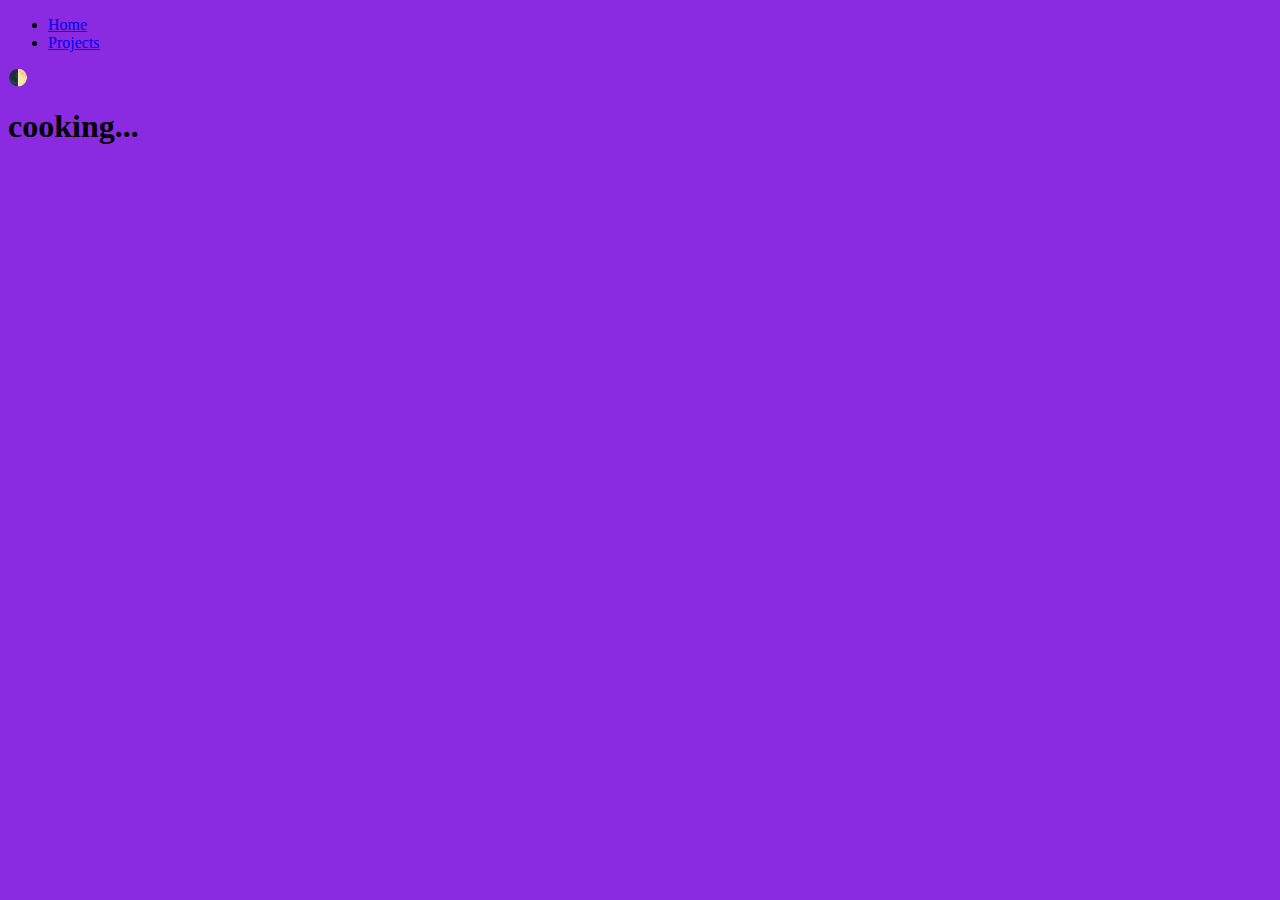
<file: projects.html>
<!DOCTYPE html>
<html lang="en">

<head>
  <meta charset="UTF-8">
  <meta name="viewport" content="width=device-width, initial-scale=1.0">
  <link rel="stylesheet" href="style.css">
  <script>
    (() => {
      try {
        const savedTheme = localStorage.getItem("theme");
        const prefersDark = window.matchMedia("(prefers-color-scheme: dark)").matches;

        if (savedTheme === "dark" || (!savedTheme && prefersDark)) {
          document.documentElement.setAttribute("data-theme", "dark");
        }

        //list for system preference changes
        window.matchMedia("(prefers-color-scheme: dark)").addEventListener("change", (e) => {
          if (!localStorage.getItem("theme")) {
            document.documentElement.setAttribute("data-theme", e.matches ? "dark" : "");
          }
        });
      } catch (e) {
        //fallback if localStorage is blocked
        console.warn("Theme preference could not be loaded");
      }
    })();
  </script>

  <title>Catherine Sarquís | Projects</title>
</head>

<body>
  <header>
    <nav>
      <ul>
        <li><a href="/" id="home-link">Home</a></li>
        <li><a href="projects.html" id="projects-link">Projects</a></li>
      </ul>

    </nav>
    <div class="change-theme" id="change-theme-button">
      🌓
    </div>
  </header>
  <h1>cooking...</h1>

</body>
<script src="script.js"></script>

</html>
</file>
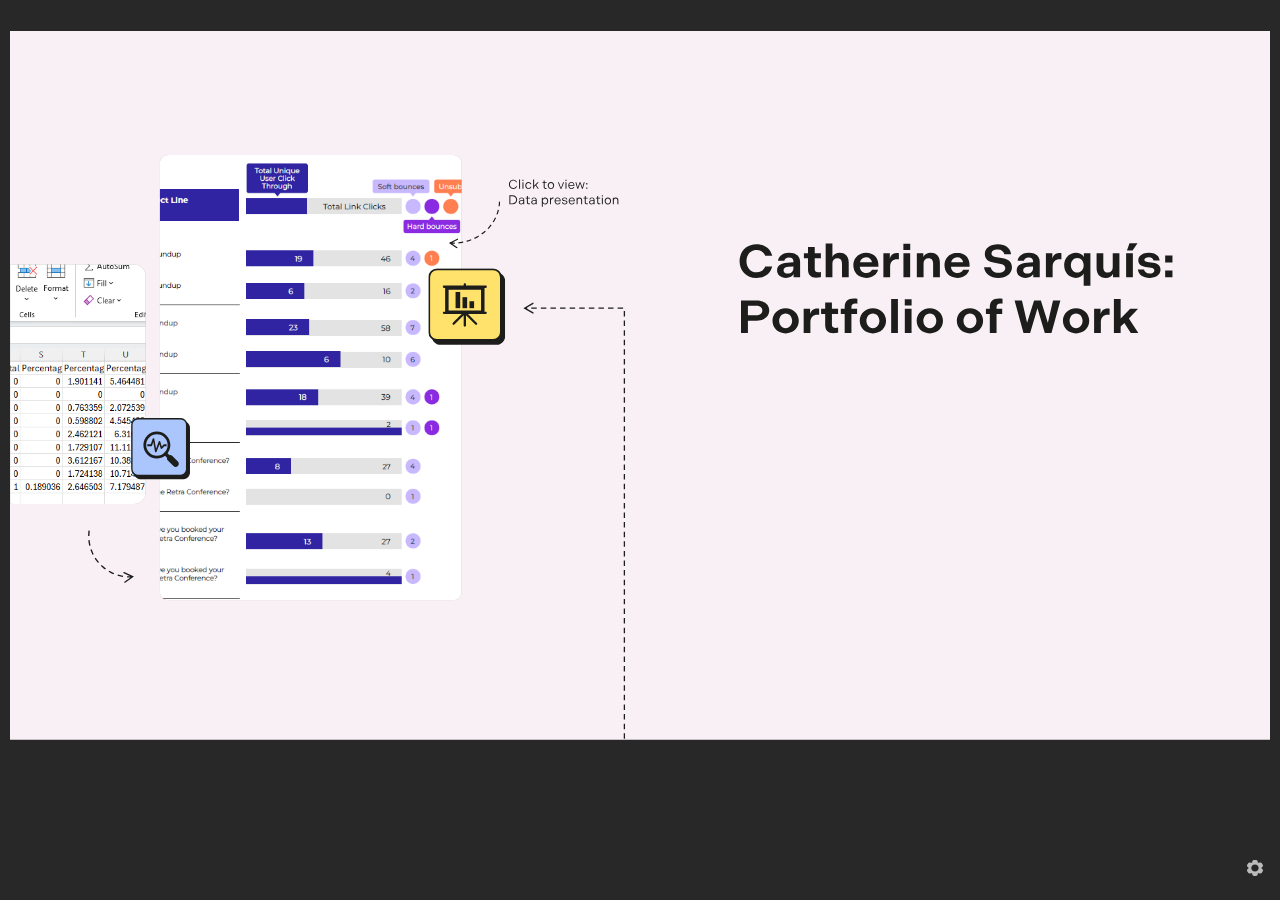
<file: Storyline Portfolio/story.html>
﻿<!doctype html>
<html lang="en-US">
<head>
  <meta charset="utf-8">
  <!-- Created using Storyline 360 x64 - http://www.articulate.com  -->
  <!-- version: 3.95.33670.0 -->
  <title>Catherine Portfolio</title>
  <meta http-equiv="x-ua-compatible" content="IE=edge"/>
  <meta name="viewport" content="width=device-width,initial-scale=1,user-scalable=no,shrink-to-fit=no,minimal-ui"/>
  <meta name="apple-mobile-web-app-capable" content="yes"/>
  <style>
    html, body { height: 100%; padding: 0; margin: 0 }
    #app { height: 100%; width: 100%; }
  </style>

  <script>
    window.DS = {};
    window.globals = {
      DATA_PATH_BASE: '',
      HAS_FRAME: true,
      HAS_SLIDE: true,

      lmsPresent: false,
      tinCanPresent: false,
      cmi5Present: false,
      aoSupport: false,
      scale: 'noscale',
      captureRc: false,
      browserSize: 'optimal',
      bgColor: '#282828',
      features: 'DropInAcc,DropInBase,DropInCore,DropInInteractions,DropInMisc,DropInVectors,DropInVideo,LayerPresentAsDialog,MultipleQuizTracking,UpdatedThemeEditor',
      themeName: 'unified',
      preloaderColor: '#FFFFFF',
      suppressAnalytics: false,
      productChannel: 'stable',
      publishSource: 'storyline',
      aid: 'aid|f016bdff-d459-4a03-af67-a9231568f983',
      cid: 'a47cacf6-5ce8-49ee-85b0-e6346482cc86',
      playerVersion: '3.95.33670.0',
      publishTimestamp: '2025-01-26T12:49:14.6042330Z',
      maxIosVideoElements: 10,
      connectionSettings: { message: 'You%20are%20offline.%20Trying%20to%20reconnect...', useDarkTheme: false, mode: 'disabled' },
      hasFeature: function(feature) {
        return this.features.split(',').includes(feature);
      },
      
      parseParams: function(qs) {
        if (window.globals.parsedParams != null) {
          return window.globals.parsedParams;
        }
        qs = (qs || window.location.search.substr(1)).split('+').join(' ');
        var params = {},
            tokens,
            re = /[?&]?([^=]+)=([^&]*)/g;

        while (tokens = re.exec(qs)) {
          params[decodeURIComponent(tokens[1]).trim()] =
            decodeURIComponent(tokens[2]).trim();
        }
        window.globals.parsedParams = params;
        return params;
      }

    };
  </script>
  <script>
    var isIe11 = ('ActiveXObject' in window || window.MSBlobBuilder != null)
      && window.msCrypto != null && !window.ActiveXObject;
    if (isIe11) {
      window.globals.unsupportedBrowser = true;
      document.write(atob('[base64]'));
    }
  </script>

  <script>
    if (window.globals.hasFeature('MultiLanguageSinglePackageSupport')) {
      
      
    }
  </script>

  
  <script>window.THREE = { };</script>
  
</head>
<body style="background: #282828" class="cs-HTML theme-unified">
  <!-- 360 -->
  <script>!function(){var e,i=/iPhone/i,o=/iPod/i,n=/iPad/i,t=/\biOS-universal(?:.+)Mac\b/i,r=/\bAndroid(?:.+)Mobile\b/i,a=/Android/i,d=/(?:SD4930UR|\bSilk(?:.+)Mobile\b)/i,p=/Silk/i,l=/Windows Phone/i,u=/\bWindows(?:.+)ARM\b/i,b=/BlackBerry/i,s=/BB10/i,c=/Opera Mini/i,f=/\b(CriOS|Chrome)(?:.+)Mobile/i,h=/Mobile(?:.+)Firefox\b/i,v=function(e){return void 0!==e&&"MacIntel"===e.platform&&"number"==typeof e.maxTouchPoints&&e.maxTouchPoints>1&&"undefined"==typeof MSStream};e=function(e){var m={userAgent:"",platform:"",maxTouchPoints:0};e||"undefined"==typeof navigator?"string"==typeof e?m.userAgent=e:e&&e.userAgent&&(m={userAgent:e.userAgent,platform:e.platform,maxTouchPoints:e.maxTouchPoints||0}):m={userAgent:navigator.userAgent,platform:navigator.platform,maxTouchPoints:navigator.maxTouchPoints||0};var g=m.userAgent,y=g.split("[FBAN");void 0!==y[1]&&(g=y[0]),void 0!==(y=g.split("Twitter"))[1]&&(g=y[0]);var A=function(e){return function(i){return i.test(e)}}(g),w={apple:{phone:A(i)&&!A(l),ipod:A(o),tablet:!A(i)&&(A(n)||v(m))&&!A(l),universal:A(t),device:(A(i)||A(o)||A(n)||A(t)||v(m))&&!A(l)},amazon:{phone:A(d),tablet:!A(d)&&A(p),device:A(d)||A(p)},android:{phone:!A(l)&&A(d)||!A(l)&&A(r),tablet:!A(l)&&!A(d)&&!A(r)&&(A(p)||A(a)),device:!A(l)&&(A(d)||A(p)||A(r)||A(a))||A(/\bokhttp\b/i)},windows:{phone:A(l),tablet:A(u),device:A(l)||A(u)},other:{blackberry:A(b),blackberry10:A(s),opera:A(c),firefox:A(h),chrome:A(f),device:A(b)||A(s)||A(c)||A(h)||A(f)},any:!1,phone:!1,tablet:!1};return w.any=w.apple.device||w.android.device||w.windows.device||w.other.device,w.phone=w.apple.phone||w.android.phone||w.windows.phone,w.tablet=w.apple.tablet||w.android.tablet||w.windows.tablet,w}(),"object"==typeof exports&&"undefined"!=typeof module?module.exports=e:"function"==typeof define&&define.amd?define((function(){return e})):this.isMobile=e}();
    window.isMobile.apple.tablet = window.isMobile.apple.tablet ||
      (navigator.platform === 'MacIntel' && navigator.maxTouchPoints > 1);
    window.isMobile.apple.device = window.isMobile.apple.device || window.isMobile.apple.tablet;
    window.isMobile.tablet = window.isMobile.tablet || window.isMobile.apple.tablet;
    window.isMobile.any = window.isMobile.any || window.isMobile.apple.tablet;
  </script>

  <div id="focus-sink" tabindex="-1"></div>

  <div id="preso"></div>
  <script>
    (function() {

      var classTypes = [ 'desktop', 'mobile', 'phone', 'tablet' ];

      var addDeviceClasses = function(prefix, testObj) {
        var curr, i;
        for (i = 0; i < classTypes.length; i++) {
          curr = classTypes[i];
          if (testObj[curr]) {
            document.body.classList.add(prefix + curr);
          }
        }
      };

      var params = window.globals.parseParams(),
          isDevicePreview = params.devicepreview === '1',
          isPhoneOverride = params.deviceType === 'phone' || (isDevicePreview && params.phone == '1'),
          isTabletOverride = (params.deviceType === 'tablet' || isDevicePreview) && !isPhoneOverride,
          isMobileOverride = isPhoneOverride || isTabletOverride;

      var deviceView = {
        desktop: !window.isMobile.any && !isMobileOverride,
        mobile: window.isMobile.any || isMobileOverride,
        phone: isPhoneOverride || (window.isMobile.phone && !isTabletOverride),
        tablet: isTabletOverride || window.isMobile.tablet
      };

      window.globals.deviceView = deviceView;
      window.isMobile.desktop = !window.isMobile.any;
      window.isMobile.mobile = window.isMobile.any;

      addDeviceClasses('view-', deviceView);

    })();
  </script>
  
  <script src='story_content/triggers.js' type=text/javascript></script>
<script src='story_content/user.js' type=text/javascript></script>
  <div class="slide-loader"></div>

  <script>
    var doc = document, loader = doc.body.querySelector('.slide-loader'); [ 1, 2, 3 ].forEach(function(n) { var d = doc.createElement('div'); d.style.backgroundColor = window.globals.preloaderColor; d.classList.add('mobile-loader-dot'); d.classList.add('dot' + n); loader.appendChild(d); });
  </script>

  <div class="mobile-load-title-overlay" style="display: none">
    <div class="mobile-load-title">Catherine Portfolio</div>
  </div>

  <div class="mobile-chrome-warning"></div>

  
<style>
  .warn-connection-dialog {
    display: none;
    background: transparent;
    pointer-events: all;
    position: fixed;
    left: 0;
    top: 0;
    width: 100%;
    height: 100%;
    z-index: 999;
  }

  .warn-connection-content {
    pointer-events: all;
    border-radius: 4px;
    background: white;
    border: 1px solid #E7E7E7;
    color: #333333;
    box-shadow: 0 2px 4px rgba(0, 0, 0, 0.25);
    transition: all 150ms ease-out;
    position: absolute;
    white-space: nowrap;
  }

  .view-phone.is-landscape .warn-connection-content {
    left: 23px;
    bottom: 23px;
  }

  .view-tablet.is-landscape .warn-connection-content {
    left: 50%;
    top: 20px;
    transform: translateX(-50%);
  }

  .view-mobile.is-portrait .warn-connection-content {
    transform: translate(-50%, calc(-100% - 15px));
  }

  .warn-connection-content p {
    display: inline-block;
    margin: 0 8px 0 0;
    line-height: 33px;
    font-size: 11px;
  }

  .warn-connection-content svg {
    position: relative;
    vertical-align: middle;
    margin: 0 2px 2px 8px;
  }

  .view-desktop .warn-connection-content {
    left: 1.5em;
    bottom: 1.5em;
  }

  .view-desktop .warn-connection-content p {
    font-size: 1.1em;
  }

  .is-offline .warn-connection-dialog {
    display: block;
  }

  .is-offline .cs-panel * {
    pointer-events: none !important;
  }

  .is-offline .cs-panel {
    pointer-events: all !important;
  }

  .is-offline #nav-controls * {
    pointer-events: none !important;
  }

  .is-offline #nav-controls {
    pointer-events: all !important;
  }
</style>

<div class="warn-connection-dialog" role="alertdialog" aria-modal="true" tabindex="0" aria-labelledby="warn-connection-message">
  <div class="warn-connection-content">
    <svg width="17" height="15" viewBox="0 0 17 15" xmlns="http://www.w3.org/2000/svg">
      <path fill="#8F0000" stroke="white" d="M16.07,12.98 L15.88,12.23 L9.51,1.21 C8.97,0.26,7.6,0.26,7.06,1.21 L0.69,12.23 C0.15,13.16,0.81,14.36,1.91,14.36 H14.65 C15.47,14.36,16.05,13.7,16.07,12.98 Z"/>
      <path fill="white" stroke="white" d="M8.58,5.5 C8.35,5.28,8.5,5.35,8.21,5.32 C8.09,5.35,7.97,5.49,7.96,5.67 C7.97,5.79,7.98,5.92,7.98,6.04 L7.98,6.04 C7.99,6.17,8,6.31,8.01,6.43 L8.01,6.44 C8.03,6.92,8.06,7.41,8.09,7.9 L8.09,7.9 C8.12,8.39,8.14,8.88,8.17,9.37 C8.17,9.39,8.18,9.42,8.2,9.44 C8.23,9.46,8.25,9.47,8.28,9.47 C8.31,9.47,8.34,9.46,8.35,9.44 C8.37,9.43,8.38,9.4,8.39,9.35 L8.39,9.34 C8.39,9.24,8.4,9.15,8.4,9.05 L8.4,9.05 C8.41,8.96,8.41,8.86,8.42,8.75 C8.43,8.44,8.45,8.12,8.47,7.81 L8.47,7.81 C8.49,7.49,8.51,7.18,8.53,6.87 C8.55,6.46,8.56,6.05,8.59,5.64 L8.6,5.62 C8.6,5.57,8.59,5.53,8.58,5.5 L8.21,5.32 Z"/>
      <circle fill="white" stroke="white" cx="8.3" cy="11.35" r="0.3"/>
    </svg>
    <p id="warn-connection-message">You are offline. Trying to reconnect...</p>
  </div>
</div>

<script>
  (function() {
    window.DS.connection = {
      warningShown: false,
      assets: {},
      loadingAssetGroup: false,
      retryDelay: 500
    };

    var connectionSettings = window.globals.connectionSettings || {};

    var useConnectionMessages = window.AbortController != null &&
      window.location.protocol != 'file:' &&
      connectionSettings.mode === 'normal';

    window.DS.connection.useConnectionMessages = useConnectionMessages;

    var assetCount = 0;
    var checkLoadedId;


    if (useConnectionMessages && connectionSettings != null) {
      var contentEl = document.querySelector('.warn-connection-content');
      var messageEl = contentEl.querySelector('p');

      if (connectionSettings.useDarkTheme) {
        contentEl.style.borderColor = '#BABBBA';
        contentEl.style.backgroundColor = '#282828';
        contentEl.style.color = '#FFFFFF';
      }

      if (connectionSettings.message != null) {
        messageEl.textContent = window.decodeURIComponent(connectionSettings.message);
      }
    }

    function checkAssetsReady() {
      for (var i in DS.connection.assets) {
        if (!DS.connection.assets[i].success) {
          return false;
        }
      }
      return true;
    }

    function stopAssetGroup() {
      if (!useConnectionMessages) { return; }

      assetCount = 0;

      DS.connection.oldAssetGroup = DS.connection.assets;
      DS.connection.assets = {};
      DS.connection.loadingAssetGroup = false;
      clearInterval(checkLoadedId);
    }

    function startAssetGroup() {
      if (!useConnectionMessages) { return; }
      var ticks = 0;
      clearInterval(checkLoadedId);
      checkLoadedId = setInterval(function() {
        var loaded = 0;
        if (assetCount === 0 && loaded === 0) {
          clearInterval(checkLoadedId);
          return;
        }

        for (var i in DS.connection.assets) {
          if (DS.connection.assets[i].success) {
            loaded++;
          }
        }

        if (assetCount === loaded && checkAssetsReady()) {
          for (var i in DS.connection.assets) {
            if (DS.connection.assets[i].action) {
              DS.connection.assets[i].action();
            }
          }
          hideWarning();
          stopAssetGroup();
        }
      }, 100)
    }

    function requiredAsset(url, action, retry, type) {
      if (!useConnectionMessages) { return; }
      if (DS.connection.assets[url]) { return; }

      DS.connection.assets[url] = {
        success: false, action: action, retry: retry, type: type
      };
      assetCount = Object.keys(DS.connection.assets).length;
      if (!DS.connection.loadingAssetGroup) {
        startAssetGroup();
      }
      DS.connection.loadingAssetGroup = true;
    }

    function assetLoaded(url) {
      if (!useConnectionMessages) { return; }
      if (DS.connection.assets[url]) {
        DS.connection.assets[url].success = true;
      }
    }

    function assetFailed(url) {
      if (!useConnectionMessages) { return; }
      if (!DS.connection.assets[url]) {
        if (/\.js$/.test(url) && url.indexOf('transcripts') === -1) {
          setTimeout(function() {
            if (DS.connection.lastSlideLoaded != null) {
              DS.connection.lastSlideLoaded();
            }
          }, DS.connection.retryDelay);
        }
        return;
      }
      if (!DS.connection.warningShown) { showWarning(); }
      if (DS.connection.assets[url].retry) {
        setTimeout(function() {
          if (!DS.connection.assets[url].success) {
            DS.connection.assets[url].retry()
          }
        }, DS.connection.retryDelay);
      }
    }

    function hideWarning() {
      document.body.classList.remove('is-offline');
      DS.connection.warningShown = false;
      enableKeys();
    }
    DS.connection.hideWarning = hideWarning

    function showWarning(btn) {
      document.body.classList.add('is-offline')
      DS.connection.warningShown = true;
      updateWarningPosition();
      disableKeys();
    }

    function updateWarningPosition() {
      if (!DS.connection.warningShown) {
        return;
      }

      var isPortrait = document.body.classList.contains('is-portrait');
      var isMobile = document.body.classList.contains('view-mobile');
      var warningEl = document.querySelector('.warn-connection-content');

      if (isPortrait && isMobile) {
        var slide = document.querySelector('.primary-slide');
        var slideRect = slide != null
          ? slide.getBoundingClientRect()
          : { top: window.innerHeight, left: 0, width: window.innerWidth };

        warningEl.style.top = `${slideRect.top}px`
        warningEl.style.left = `${slideRect.left + slideRect.width / 2}px`
      } else {
        warningEl.style.top = null;
        warningEl.style.left = null;
      }

      window.requestAnimationFrame(updateWarningPosition);
    }

    function onDisableKeyDown(e) {
      e.preventDefault();
      e.stopImmediatePropagation();
    }

    function onDisableKeyUp(e) {
      e.preventDefault();
      e.stopImmediatePropagation();
    }

    var accStyle = document.createElement('style');
    var warnDialogEl = document.querySelector('.warn-connection-dialog');

    function disableKeys() {
      if (DS.views && DS.views.nsStack && DS.views.nsStack.length === 1) {
        DS.views.nsStack[0].tabReachable = false
        DS.views.nsStack[0].updateTabIndex(true, true);
      }

      accStyle.innerHTML = '.acc-shadow-dom { display: none; }';
      document.body.appendChild(accStyle);

      warnDialogEl.parentNode.append(warnDialogEl);
      warnDialogEl.focus();
    }

    function enableKeys() {
      accStyle.remove();
      if (DS.views && DS.views.nsStack && DS.views.nsStack.length === 1 && DS.views.nsStack[0].name === '_frame') {
        DS.views.nsStack[0].tabReachable = true;
        DS.views.nsStack[0].updateTabIndex();
      }
    }

    // these will all be noops if the feature flag isn't set in
    // the data and `window.globals.features`
    DS.connection.requiredAsset = requiredAsset;
    DS.connection.assetLoaded = assetLoaded;
    DS.connection.assetFailed = assetFailed;
    DS.connection.stopAssetGroup = stopAssetGroup;
    DS.connection.startAssetGroup = startAssetGroup;
  })();
</script>


  <script>
    
    if (window.autoSpider && window.vInterfaceObject) {
      document.querySelector('.mobile-load-title-overlay').style.display = 'none';
    }
  </script>

  

  <link rel="stylesheet" href="html5/data/css/output.min.css" data-noprefix/>
</body>
<script src="html5/lib/scripts/bootstrapper.min.js"></script>
</html>
</file>
<file: style.css>
body {
  background-color: blueviolet;
}
</file>
